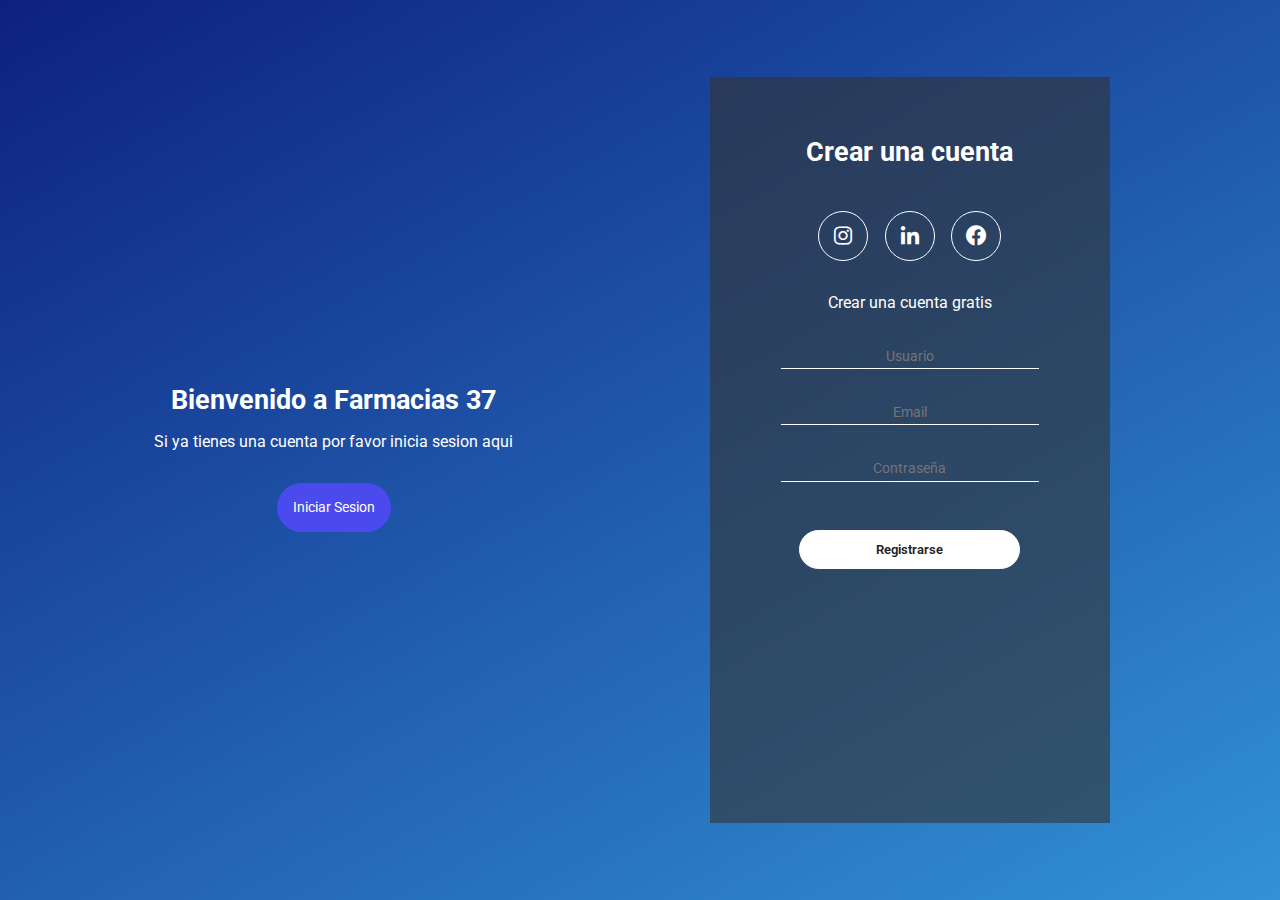
<file: index.html>
<!DOCTYPE html>
<html lang="en">

<head>
    <meta charset="UTF-8">
    <meta http-equiv="X-UA-Compatible" content="IE=edge">
    <meta name="viewport" content="width=device-width, initial-scale=1.0">
    <link rel="stylesheet" href="login/style.css">
    <link rel="preconnect" href="https://fonts.googleapis.com">
    <link rel="preconnect" href="https://fonts.gstatic.com" crossorigin>
    <link href="https://fonts.googleapis.com/css2?family=Roboto:wght@400;700&display=swap" rel="stylesheet">
    <link href='https://unpkg.com/boxicons@2.1.1/css/boxicons.min.css' rel='stylesheet'>
    <link rel="shortcut icon" href="images/logo4.png" />
    <title>Farmacias 37 | Incia sesion o Registrate</title>
</head>

<body>
    <div class="container-form sign-up">
        <div class="welcome-back">
            <div class="message">
                <h2>Bienvenido a Farmacias 37</h2>
                <p>Si ya tienes una cuenta por favor inicia sesion aqui</p>
                <button class="sign-up-btn">Iniciar Sesion</button>
            </div>
        </div>
        <form class="formulario" action="login.php" method="post">
            <h2 class="create-account">Crear una cuenta</h2>
            <div class="iconos">
                <div class="border-icon">
                    <i class='bx bxl-instagram'></i>
                </div>
                <div class="border-icon">
                    <i class='bx bxl-linkedin' ></i>
                </div>
                <div class="border-icon">
                    <i class='bx bxl-facebook-circle' ></i>
                </div>
            </div>
            <p class="cuenta-gratis">Crear una cuenta gratis</p>
            <input type="text" placeholder="Usuario" name="usuario">
            <input type="email" placeholder="Email" name="email">
            <input type="password" placeholder="Contraseña" name="password">
            <input type="submit" value="Registrarse" name="registrarse">
        </form>
    </div>
    <div class="container-form sign-in">
        <form class="formulario" action="login.php" method="post">
            <h2 class="create-account">Iniciar Sesion</h2>
            <div class="iconos">
                <div class="border-icon">
                    <i class='bx bxl-instagram'></i>
                </div>
                <div class="border-icon">
                    <i class='bx bxl-linkedin' ></i>
                </div>
                <div class="border-icon">
                    <i class='bx bxl-facebook-circle' ></i>
                </div>
            </div>
            <p class="cuenta-gratis">Ingresa una cuenta existente o registrate</p>
            <input type="email" placeholder="Email" name="email">
            <input type="password" placeholder="Contraseña" name="password">
            <input type="submit" value="Iniciar Sesion" name="iniciarsesion">
        </form>
        <div class="welcome-back">
            <div class="message">
                <h2>Bienvenido de nuevo</h2>
                <p>Si aun no tienes una cuenta por favor registrese aqui</p>
                <button class="sign-in-btn">Registrarse</button>
            </div>
        </div>
    </div>
    <script src="login/script.js"></script>
</body>

</html>
</file>
<file: login/style.css>
* {
    margin: 0;
    padding: 0;
    box-sizing: border-box;
    font-family: 'Roboto', sans-serif;
}

body {
    height: 100vh;
    display: flex;
    align-items: center;
    justify-content: center;
    background-image: url(../images/login/Diseño\ sin\ título.png);
    background-position: center;
    background-repeat: no-repeat;
    background-size: cover;
    color: #fff;
}

.container-form {
    width: 90%;
    height: 90vh;
    display: flex;
    justify-content: space-around;
    transition:  all .5s ease-out;
}

.welcome-back {
    display: flex;
    align-items: center;
    text-align: center;
}

.message {
    padding: 1rem;
}

.message h2 {
    font-size: 1.7rem;
    padding: 1rem 0;
}

.message button {
    padding: 1rem;
    font-weight: 400;
    background-color: #4a4aee;
    border-radius: 2rem;
    border: none;
    outline: none;
    cursor: pointer;
    font-size: .9rem;
    margin-top: 2rem;
    transition: all .3s ease-in;
    color: #fff;
}

.message button:hover {
    background-color: #6464f8;
}

.formulario {
    width: 400px;
    padding: 1rem;
    margin: 2rem;
    background-color: rgb(51, 51, 51, 0.602);
    text-align: center;
}

.create-account {
    padding: 2.7rem 0;
    font-size: 1.7rem;
}

.iconos {
    width: 200px;
    display: flex;
    justify-content: space-around;
    margin: auto;
}

.border-icon {
    height: 20px;
    width: 20px;
    display: flex;
    align-items: center;
    justify-content: center;
    padding: 1.5rem;
    border: solid thin white;
    border-radius: 50%;
    font-size: 1.5rem;
    transition: all .3s ease-in;
}

.border-icon:hover {
    background-color: #4a4aee;
    cursor: pointer;
}

.cuenta-gratis {
    padding: 2rem 0;
}

.formulario input {
    width: 70%;
    display: block;
    margin: auto;
    margin-bottom: 2rem;
    background-color: transparent;
    border: none;
    border-bottom: white thin solid;
    text-align: center;
    outline: none;
    padding: .2rem 0;
    font-size: .9rem;
    color: white;
}

.formulario input[type="submit"] {
    width: 60%;
    margin: auto;
    border: solid thin white;
    padding: .7rem;
    border-radius: 2rem;
    background-color: white;
    font-weight: 600;
    margin-top: 3rem;
    font-size: .8rem;
    cursor: pointer;
    color: #222;
}

.sign-in {
    position: absolute;
    opacity: 0;
    visibility: hidden;
}

.sign-in.active {
    opacity: 1;
    visibility: visible;
}

.sign-up.active {
    opacity: 0;
    visibility: hidden;
}
</file>
